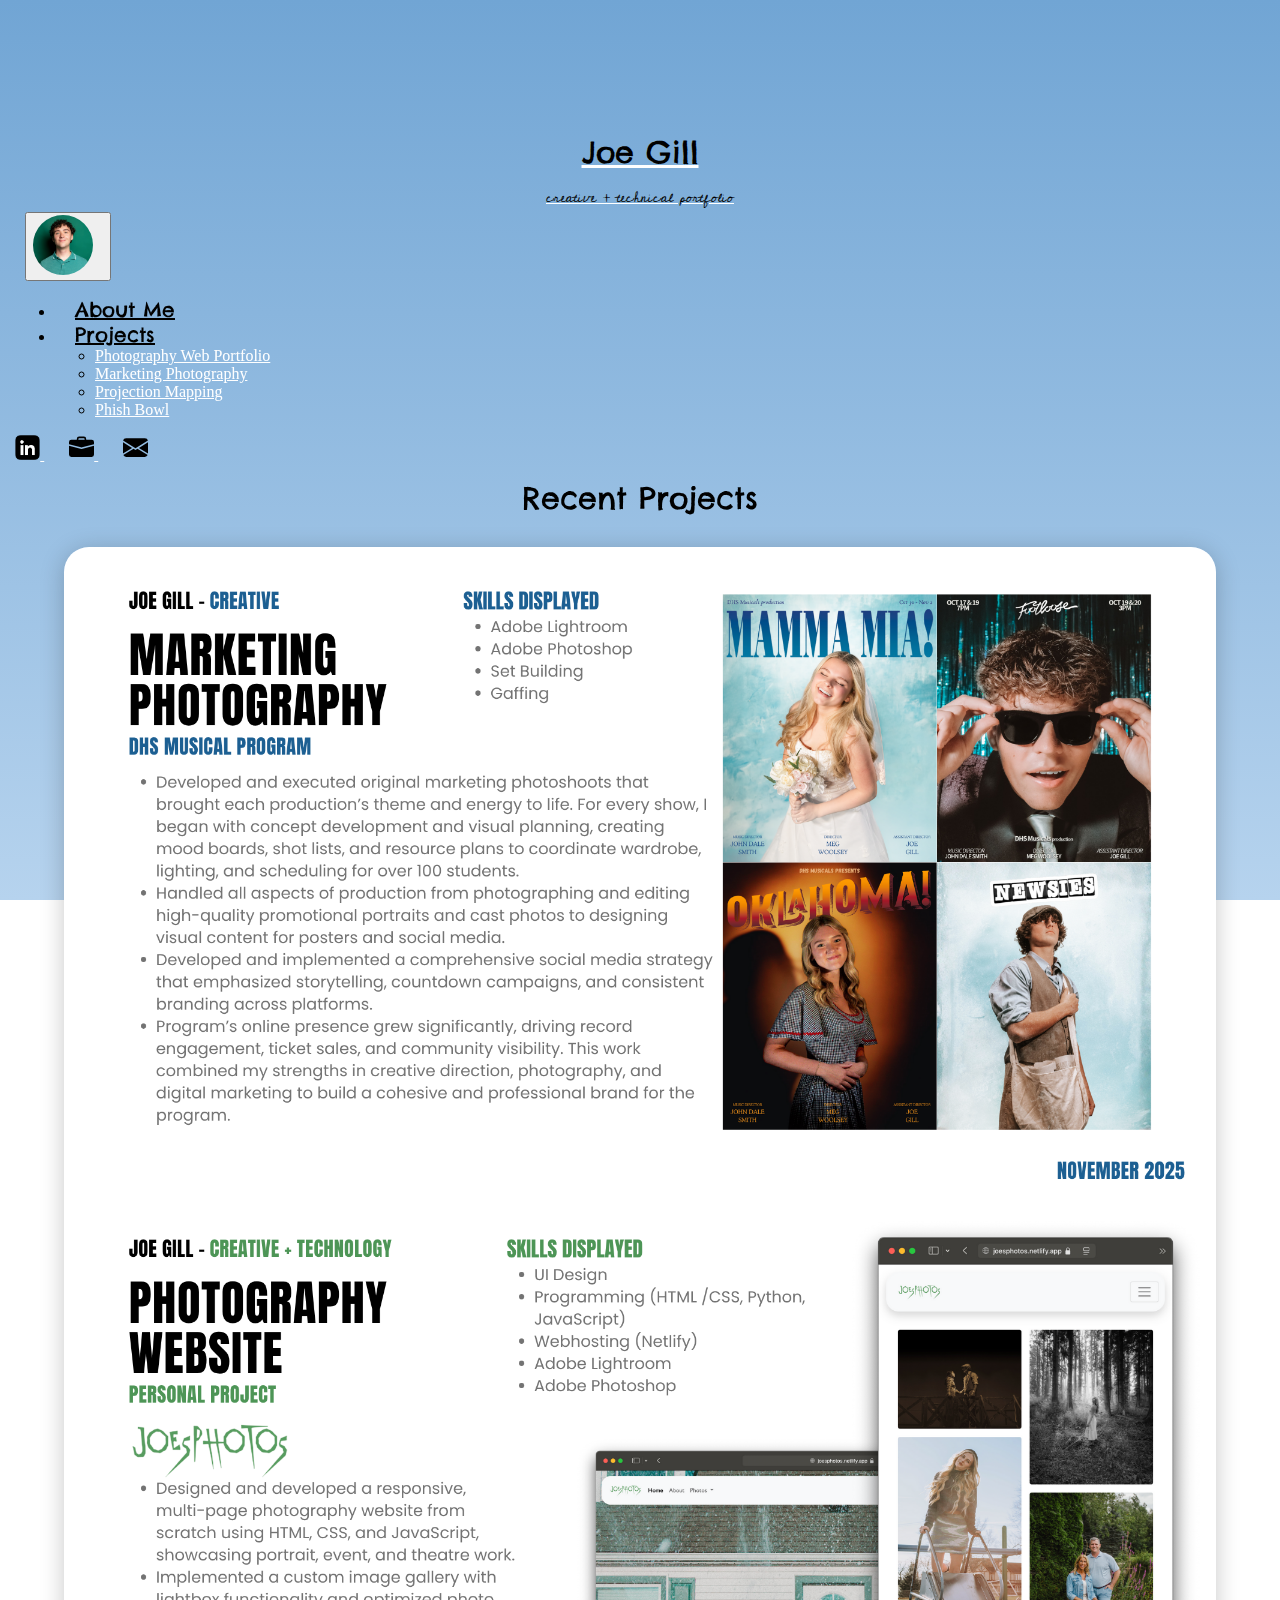
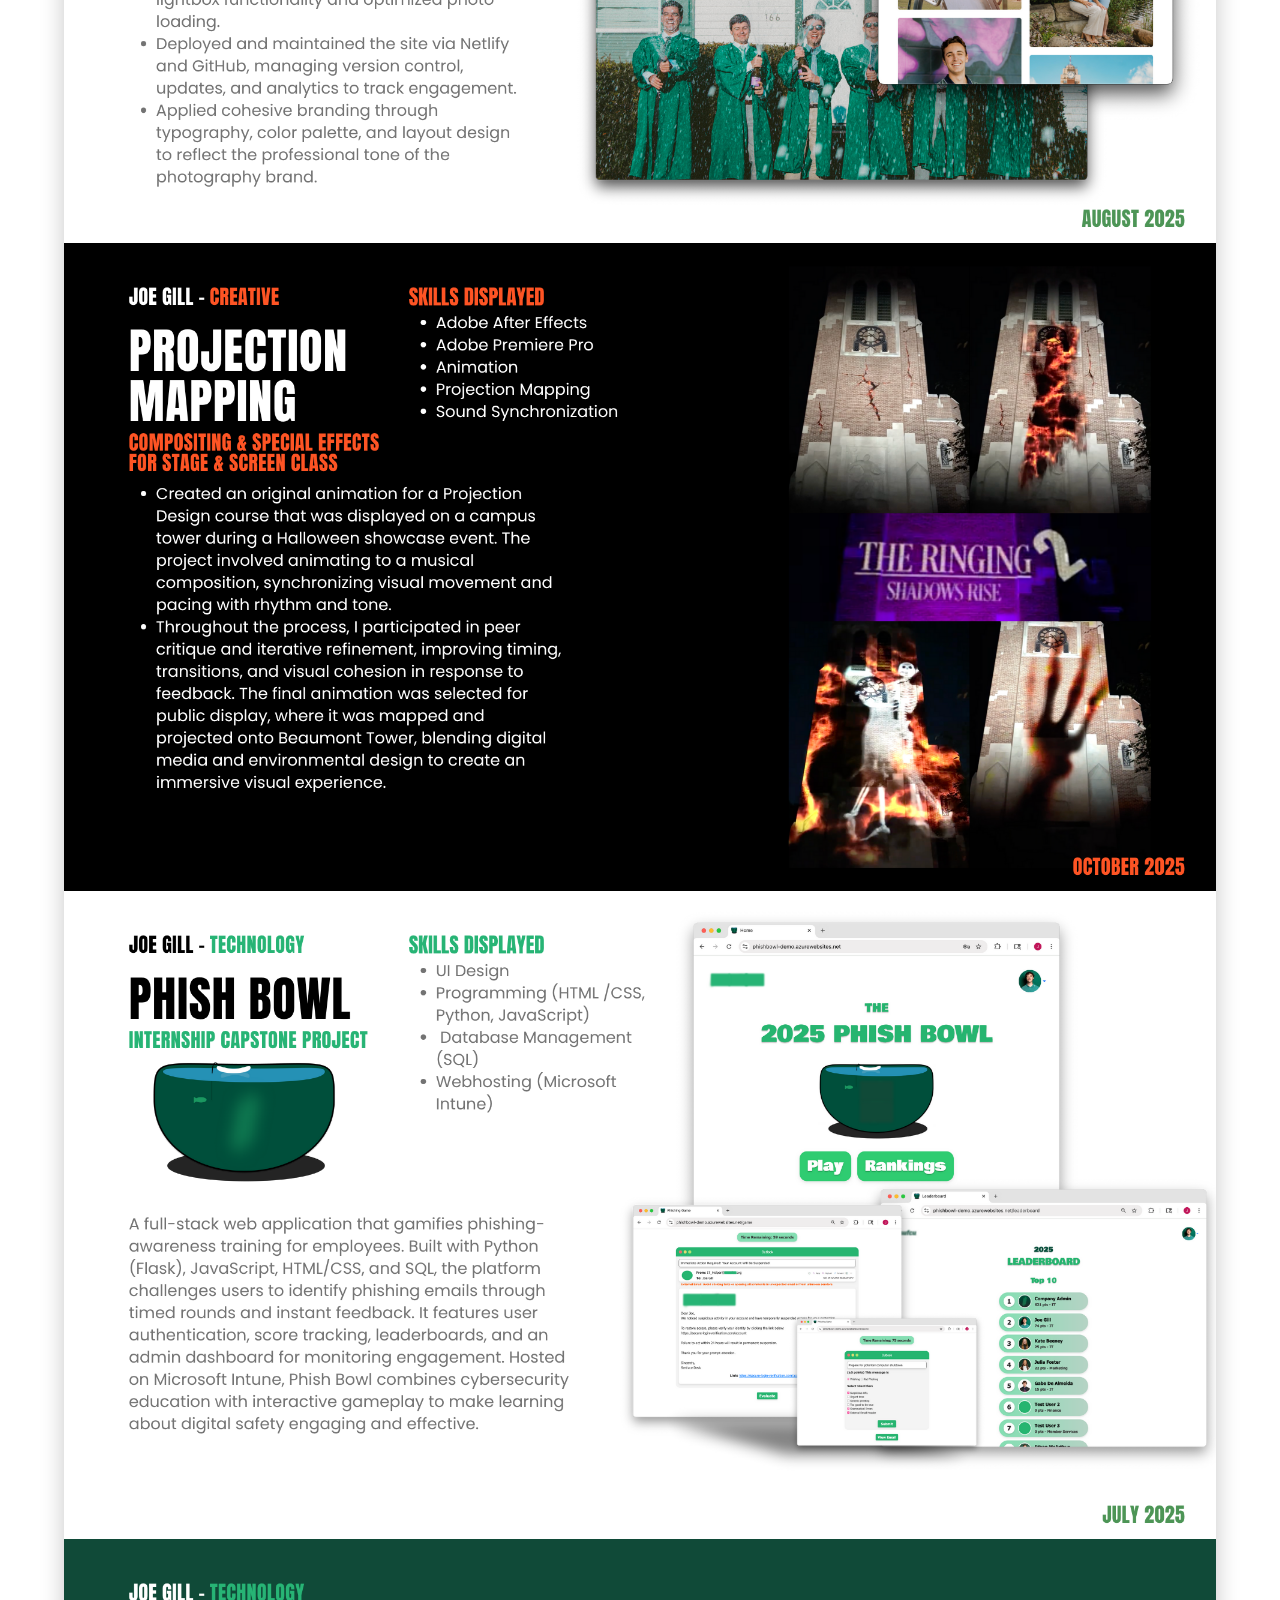
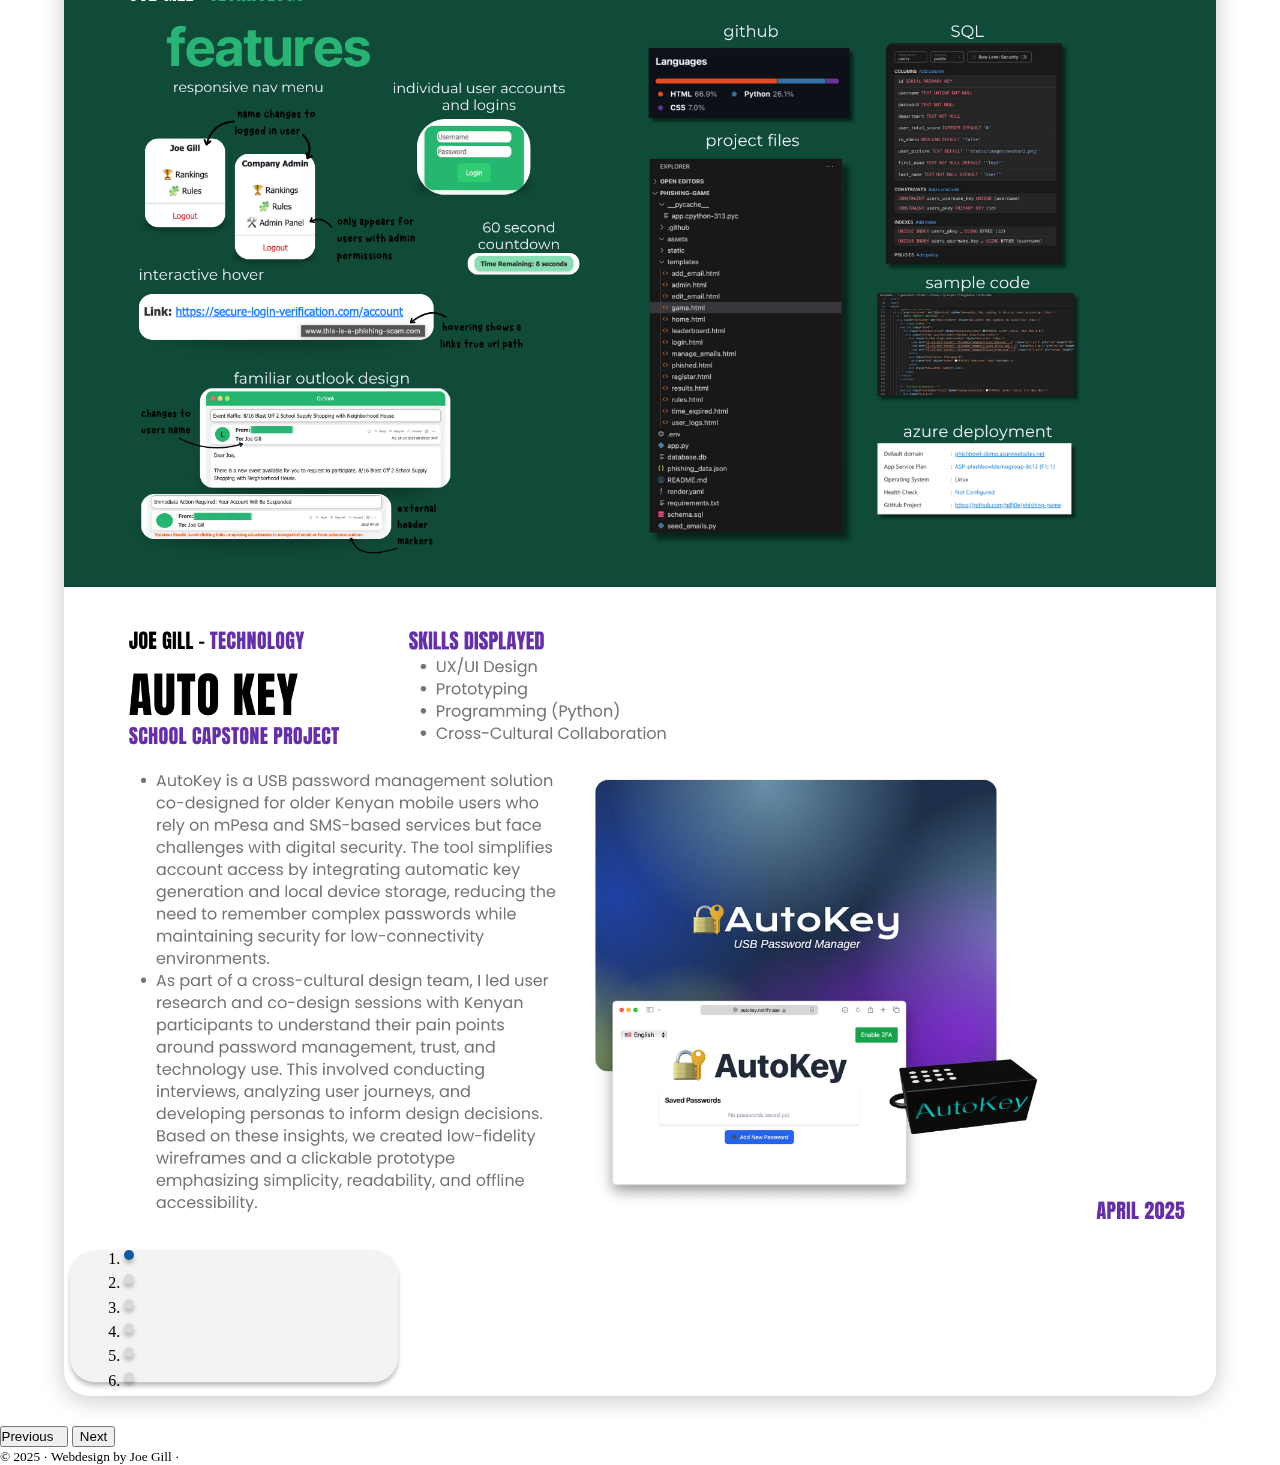
<file: index2.html>
<!DOCTYPE html>
<html>
<head>
  <!-- Required meta tags -->
  <meta charset="utf-8">
  <meta name="viewport" content="width=device-width, initial-scale=1">

  <!-- Title -->
  <title>Joe Gill - IT Creative</title>

  <!-- Favicon -->
  <link rel="icon" href="">

  <!-- Bootstrap CSS -->
  <link href="https://cdn.jsdelivr.net/npm/bootstrap@5.0.2/dist/css/bootstrap.min.css"
        rel="stylesheet"
        integrity="sha384-EVSTQN3/azprG1Anm3QDgpJLIm9Nao0Yz1ztcQTwFspd3yD65VohhpuuCOmLASjC"
        crossorigin="anonymous">
    <link rel="stylesheet" href="https://cdn.jsdelivr.net/npm/bootstrap-icons@1.11.3/font/bootstrap-icons.css">


  <!-- Custom CSS -->
  <link rel="stylesheet" href="static/style2.css">
  <link rel="stylesheet" href="static/custom2.css">

  <!-- CHELSEA MARKET FONT -->
   <link rel="preconnect" href="https://fonts.googleapis.com">
   <link rel="preconnect" href="https://fonts.gstatic.com" crossorigin>
   <link href="https://fonts.googleapis.com/css2?family=Chelsea+Market&display=swap" rel="stylesheet">

   <!-- CEDAR VILLE FONT -->
    <link rel="preconnect" href="https://fonts.googleapis.com">
    <link rel="preconnect" href="https://fonts.gstatic.com" crossorigin>
    <link href="https://fonts.googleapis.com/css2?family=Cedarville+Cursive&family=Chelsea+Market&display=swap" rel="stylesheet">

    <!-- ADLaM DISPLAY FONT -->
    <link rel="preconnect" href="https://fonts.googleapis.com">
    <link rel="preconnect" href="https://fonts.gstatic.com" crossorigin>
    <link href="https://fonts.googleapis.com/css2?family=ADLaM+Display&family=Cedarville+Cursive&family=Chelsea+Market&display=swap" rel="stylesheet">

</head>
    <!-- Body -->
     <body class="position-relative sky">
        <!-- Nav -->
        <nav class="navbar navbar-expand-lg navbar-light bg-light shadow extra-round fixed-top">
            <div class="container-fluid">

                <!-- LOGO BRANDING -->
                <a class="navbar-brand" href="index2.html">
                    <h1 class="title">Joe Gill</h1>
                    <h2 class="title-heading">creative + technical portfolio</h2>
                </a>
                <button class="navbar-toggler p-0 border-0 bg-transparent" type="button" data-bs-toggle="collapse" data-bs-target="#navbarSupportedContent" aria-controls="navbarSupportedContent" aria-expanded="false" aria-label="Toggle navigation">
                    <img src="static/images/joe_gill.png" alt="Menu" class="nav-toggle-img" >
                </button>

                <!-- NAV LINK TO PAGES -->
                <div class="collapse navbar-collapse" id="navbarSupportedContent">
                    <ul class="navbar-nav me-auto mb-2 mb-lg-0">
                        <li class="nav-item">
                        <a class="nav-link" href="about.html">About Me</a>
                        </li>
                        <li class="nav-item dropdown">
                        <a class="nav-link dropdown-toggle" href="#" id="navbarDropdown" role="button" data-bs-toggle="dropdown" aria-expanded="false">
                            Projects
                        </a>
                        <ul class="dropdown-menu" aria-labelledby="navbarDropdown">
                            <li><a class="dropdown-item" href="grads.html">Photography Web Portfolio</a></li>
                            <li><a class="dropdown-item" href="studio.html">Marketing Photography</a></li>
                            <li><a class="dropdown-item" href="portraits.html">Projection Mapping</a></li>
                            <li><a class="dropdown-item" href="portraits.html">Phish Bowl</a></li>
                        </ul>
                        </li>
                    </ul>

                    <!-- ICONS -->
                    <a class="social-nav-logo" href="https://www.linkedin.com/in/joedgill/" target="_blank" rel="noopener noreferrer">
                        <img src="static/images/linkedin.png" height="25" alt="linkedin logo">
                    </a>
                    <a class="social-nav-logo" href="static/IT Creative Resume - NOV 2025.pdf" target="_blank" rel="noopener noreferrer">
                        <img src="static/images/briefcase-fill.svg" height="25" alt="resume">
                    </a>
                    <a class="social-nav-logo" href="mailto:gilljos2@msu.edu" target="_blank" rel="noopener noreferrer">
                        <img src="static/images/envelope-fill.svg" height="25" alt="email">
                    </a>
                </div>
            </div>
        </nav>

        <!-- MAIN -->
        <main>
            <h1 class="title">Recent Projects</h1>
            <!-- CONTENT BOX -->
            <div class="all-carousel">
            <div class="carousel-container">
                <div id="carouselExampleIndicators" class="carousel slide" data-bs-ride="carousel">
                    <div class="carousel-inner">
                        <div class="carousel-item active">
                            <img class="d-block carousel-img" src="static/images/project-images/2.png" alt="Marketing Photography">
                        </div>
                        <div class="carousel-item">
                            <img class="d-block carousel-img" src="static/images/project-images/3.png" alt="Photography Website">
                        </div>
                        <div class="carousel-item">
                            <img class="d-block carousel-img" src="static/images/project-images/4.png" alt="Projection Mapping">
                        </div>
                        <div class="carousel-item">
                            <img class="d-block carousel-img" src="static/images/project-images/5.png" alt="Phish Bowl">
                        </div>
                        <div class="carousel-item">
                            <img class="d-block carousel-img" src="static/images/project-images/6.png" alt="Phish Bowl Features">
                        </div>
                        <div class="carousel-item">
                            <img class="d-block carousel-img" src="static/images/project-images/7.png" alt="AutoKey">
                        </div>
                    </div>
                    <!-- Indicators -->
                    <ol class="carousel-indicators">
                        <li data-bs-target="#carouselExampleIndicators" data-bs-slide-to="0" class="active"></li>
                        <li data-bs-target="#carouselExampleIndicators" data-bs-slide-to="1"></li>
                        <li data-bs-target="#carouselExampleIndicators" data-bs-slide-to="2"></li>
                        <li data-bs-target="#carouselExampleIndicators" data-bs-slide-to="3"></li>
                        <li data-bs-target="#carouselExampleIndicators" data-bs-slide-to="4"></li>
                        <li data-bs-target="#carouselExampleIndicators" data-bs-slide-to="5"></li>
                    </ol>
                </div>
            </div>

            <!-- Arrows -->
                <button class="carousel-control-prev" type="button" data-bs-target="#carouselExampleIndicators" data-bs-slide="prev">
                    <span class="carousel-control-prev-icon" aria-hidden="true"></span>
                    <span class="visually-hidden">Previous</span>
                </button>
                <button class="carousel-control-next" type="button" data-bs-target="#carouselExampleIndicators" data-bs-slide="next">
                    <span class="carousel-control-next-icon" aria-hidden="true"></span>
                    <span class="visually-hidden">Next</span>
                </button>
            </div>
        </main>

        <!-- Footer -->
        <footer class="mt-0 mb-0 py-3 position-relative bottom">
            <div class="container-fluid text-left">
                <small> &copy; 2025 &middot; Webdesign by Joe Gill &middot;</small>
            </div>
        </footer>

        <!-- Script -->
        <script src="https://cdn.jsdelivr.net/npm/@popperjs/core@2.11.8/dist/umd/popper.min.js"></script>
        <script src="https://cdn.jsdelivr.net/npm/bootstrap@5.0.2/dist/js/bootstrap.min.js"></script>
    </body>
</html>
</file>
<file: static/style2.css>
html, body{
  margin: 0;
  padding: 0;
  width: 100%;
  height: 100vh; 
}

.sky{
    background: linear-gradient(180deg, #71A5D4 0%, #B6D3EE 100%);
    background-repeat: no-repeat;
    background-attachment: fixed;  /* makes it cover as you scroll */
    background-size: cover;
}

.black{
    background: linear-gradient(1deg, #000000 0%, #171717 100%);
    background-repeat: no-repeat;
    background-attachment: fixed;  /* makes it cover as you scroll */
    background-size: cover;
}

body{
  padding-top: 100px;
}
</file>
<file: static/custom2.css>
.title{
    color: black;
    font-size: 30px;
    font-family: Chelsea Market;
    font-weight: 400;
    word-wrap: break-word;
    text-align: center;
    transition: height 0.2s ease;
    margin: 0 0;
}

@media (max-width: 576px) {
  .title {
    font-size: 30px;
  }
}

.title-heading{
    color: black;
    font-size: 15px;
    font-family: Cedarville Cursive;
    font-weight: 400;
    word-wrap: break-word;
    text-align: center;
    margin-bottom: 0px;
    padding-bottom: 0px;
}

@media (max-width: 576px) {
  .title-heading {
    font-size: 10px;
  }
}

nav{
    margin: 15px;
    border-radius: 25px;
}

.nav-toggle-img {
  margin-right: 10px;
  height: 60px;
  border-radius: 50%;
  transition: transform 0.2s ease;
}

.nav-toggle-img:hover {
  transform: scale(1.05);
}

.navbar-toggler:focus,
.navbar-toggler:active {
  box-shadow: none !important; 
  outline: none !important; 
  background: transparent !important; 
}

.social-nav-logo{
    margin-right: 25px;
}

.navbar-brand{
    margin: 10px;
}

.navbar-nav .nav-link{
  color: black;
  font-size: 20px;
  font-family: Chelsea Market;
  font-weight: 0;
  word-wrap: break-word;
  text-align: center;
  transition: height 0.2s ease;
  margin: auto 20px;
  padding-bottom: 1rem;
}

a {
  color: #ffffff;
  text-decoration: underline;
}

a.link {
  color: #000000;
}

a.card-title {
  color: #000000;
  text-decoration:underline;
}

.card{
  border-radius: 25px;
  overflow: hidden;
}

.card .row {
  height: 100%;
}

.card img {
  height: 100%;
  width: 100%;
  object-fit: cover;
}
.card .card-body {
  display: flex;
  flex-direction: column;
}

.card .card-body .mt-auto {
  margin-top: auto; /* pushes the date to the bottom */
}








.nav-photo {
    box-shadow: 0px 4px 4px rgba(0, 0, 0, 0.25); 
    border-radius: 100px;
    height: 100px;
    width: auto;
    transition: height 0.2s ease;
}

/* Shrink at medium screen sizes */
@media (max-width: 992px) {
  .nav-photo {
    height: 80px;
  }
}

/* Shrink more for small tablets */
@media (max-width: 768px) {
  .nav-photo {
    height: 60px;
  }
}

/* Shrink even more for mobile */
@media (max-width: 576px) {
  .nav-photo {
    height: 40px;
  }
}

.all-carousel{
    position: relative;
    overflow: visible;
}


.carousel-indicators li,
.carousel-indicators .active,
.carousel-indicators [data-bs-target]{
    width: 10px;
    height: 10px;
    border-radius: 100%;
    margin: 5%;
    box-shadow: 0px 4px 4px rgba(0, 0, 0, 0.25);
    border: none;
    transition: none;
    transform: none; 
}

.carousel-indicators {
    width: 25%;
    margin: 0.5%;
    bottom: 5px;     
    left: 10px;
    background-color: rgba(234, 234, 234, 0.593); 
    border-radius: 25px;    
    box-shadow: 0px 4px 4px rgba(0, 0, 0, 0.25);
}

.carousel-indicators li {
  background-color: #D9D9D9;
}

.carousel-indicators li.active {
  background-color: #0d5aa2;
}

.carousel-container {
    max-width: 90%;
              /* <--- fixed height here! */
    margin: 30px auto;
    box-shadow: 0px 4px 24px rgba(0, 0, 0, 0.22);
    border-radius: 25px;
    overflow: hidden;
    position: relative;
}

.carousel{
    background-color: #0d5aa200;

}

.carousel-inner, .carousel-item {
    width: 100%;
    height: 100%;
    position: relative;
}

.carousel-img {
    width: 100%;
    height: auto;
    object-fit: cover;       /* fill and crop as needed, never stretch */
    display: block;
    border-radius: 0;        /* corners by container */
    margin: 0;
    box-shadow: none;
}

.carousel-img-vertical {
  width: 100%;
  height: auto;
  object-fit: contain; /* show the entire vertical image */
  background-color: #000; /* optional: adds a black border instead of white if aspect ratios differ */
}

.carousel-control-prev-icon,
.carousel-control-next-icon {
  mix-blend-mode: difference;
  filter: invert(1);

}



.carousel-control-prev-icon {
  margin-left: -25%;
}

.carousel-control.right {
  margin-right: -25%;
}


.info-box{
    max-width: 50%; 
    background: rgba(255, 255, 255, 0.47); 
    box-shadow: 0px 4px 4px rgba(0, 0, 0, 0.25); 
    border-radius: 25px;
    margin: auto;
    margin-top: 20px;
}

.text-box{
    margin-left: 15px;
}

.middle{
  max-width: 65%;
  margin: 30px auto;
  overflow: hidden;
  position: relative;
}








/* ABOUT */
.carousel-wrapper {
    overflow: hidden;
    position: relative;
    width: 100%;
    background: rgb(0, 0, 0);
   
}

.carousel-track {
    display: flex;
    gap: 1rem;
    width: max-content;
    animation: scroll-left 20s linear infinite;
    padding: 1rem;
    will-change: transform;
}

.carousel-track img {
    height: 300px;
    aspect-ratio: 3 / 4; 
    object-fit: cover;
    border-radius: 8px;
    flex-shrink: 0;
    box-shadow: 0 4px 8px rgba(0, 0, 0, 0.1);
}

@keyframes scroll-left {
    0% {
    transform: translateX(0);
    }
    100% {
    transform: translateX(-50%);
    }
}


.carousel-track > * {
    flex: 0 0 auto;
}

.text-primary{
    color: rgb(83, 151, 83);
}






/* PROJECTS */
.project-title{
    color: black;
     font-size: clamp(1.8rem, 5vw, 3rem);
    font-family: Chelsea Market;
    font-weight: 400;
    word-wrap: break-word;
    text-align: left;
    transition: height 0.2s ease;
}

.project-heading{
  color: black;
    font-size: clamp(1.2rem, 3.5vw, 2.2rem);
    font-family:  Chelsea Market;
    font-weight: 400;
    word-wrap: break-word;
    text-align: left;
    margin-bottom: 0px;
    padding-bottom: 0px;
}

.project-status{
    font-size: 20px;
    font-family:  Chelsea Market;
    font-weight: 400;
    word-wrap: break-word;
    text-align: left;
    margin-bottom: 0px;
    padding-bottom: 0px;
}
</file>
